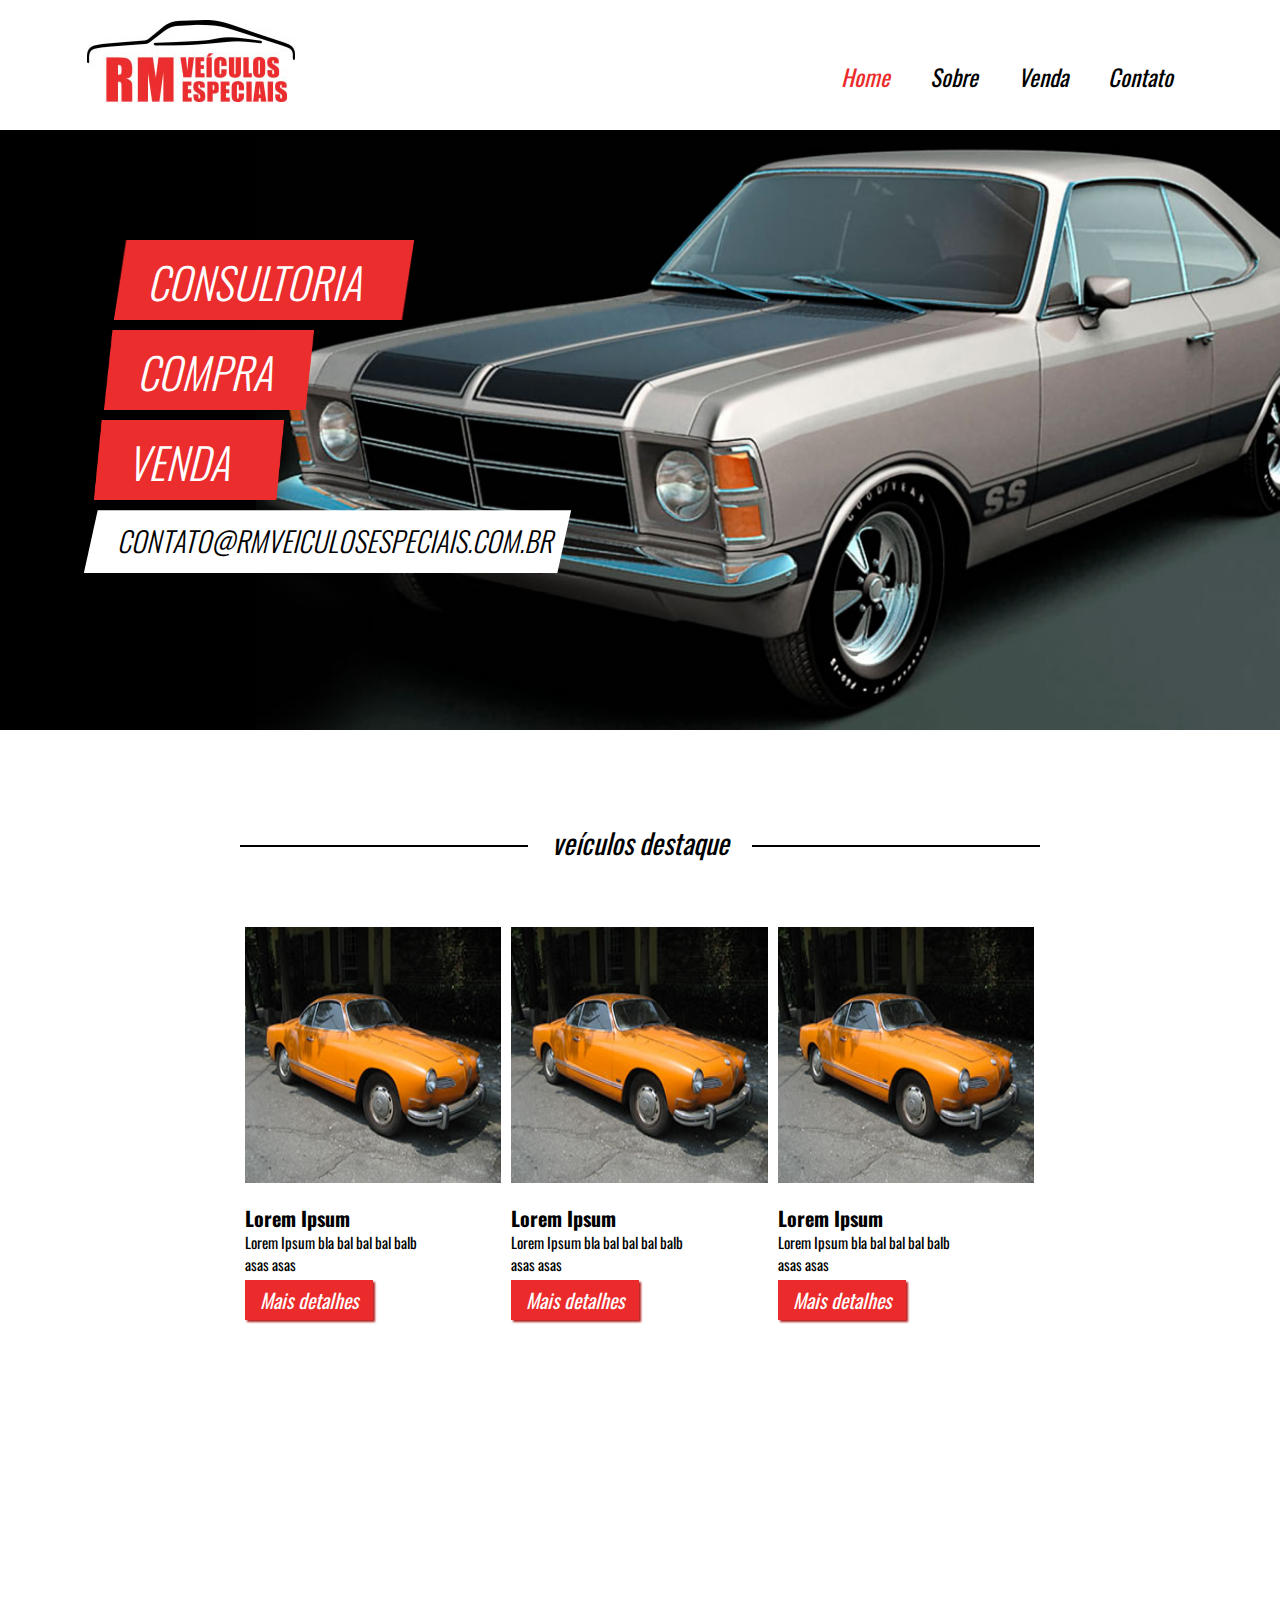
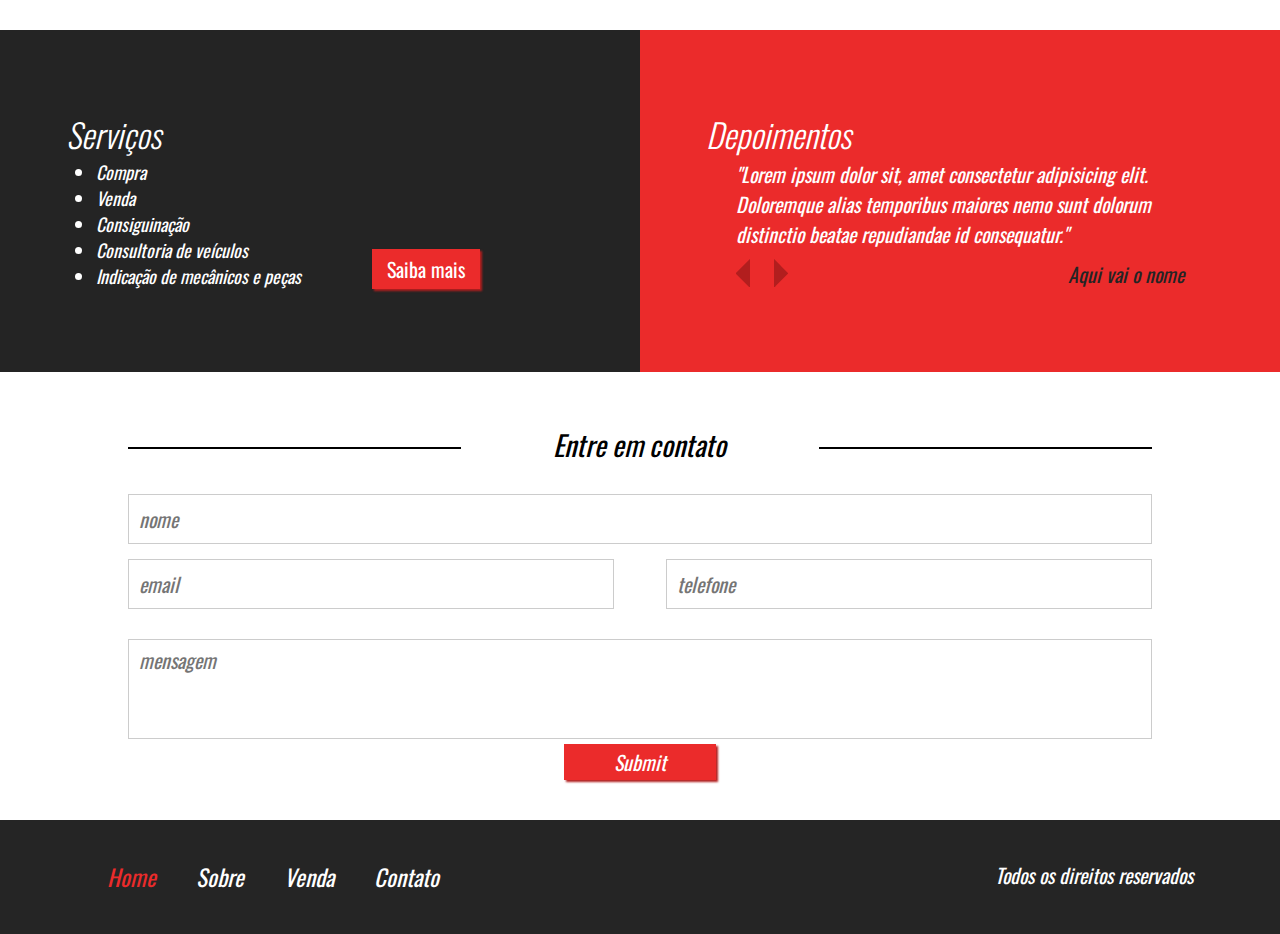
<file: index.html>
<!DOCTYPE html>
<html lang="en">
<head>
    <meta charset="UTF-8">
    <meta http-equiv="X-UA-Compatible" content="IE=edge">
    <meta name="viewport" content="width=device-width, initial-scale=1.0, maximum-scale=1.0">
    <link rel="stylesheet" type="text/css" href="style/style.css">
    <title>RM veículos especiais</title>
</head>
<body>
    <header>
        <div class="container">
            <picture id="logo">
                <img src="images/logo.jpg">
            </picture>
            <nav id="menu_desktop">
                <ul>
                    <li><a style="color: #EB2B2B;" href="index.html">Home</a></li>
                    <li><a href="sobre.html">Sobre</a></li>
                    <li><a href="venda.html">Venda</a></li>
                    <li><a href="#">Contato</a></li>
                </ul>
            </nav>
            <nav id="menu_mobile">
                <ul>
                    <li><a href="index.html">Home</a></li>
                    <li><a href="sobre.html">Sobre</a></li>
                    <li><a href="venda.html">Venda</a></li>
                    <li><a href="#">Contato</a></li>
                </ul>
            </nav>
            <div class="clear"></div>
        </div>
    </header>
    <section id="banner">
        <div class="container">
            <div id="text_banner">
                <div class="text_banner_single">Consultoria</div>
                <div class="text_banner_single">Compra</div>
                <div class="text_banner_single">Venda</div>
                <div class="text_banner_single">Contato@rmveiculosespeciais.com.br</div>
            </div>
        </div>
        <div class="clear"></div>
    </section>
    <section id="veiculos_destaque">
        <div class="container">
            <div class="line"></div>
            <h2 class="titulo">veículos destaque</h2>
            <div class="carros_vitrine">
                <div class="img_carro"></div>
                <div class="info_carro">
                    <h2>Lorem Ipsum</h2>
                    <p>Lorem Ipsum bla bal bal bal balb<br> asas asas </p>
                    <a class="red_button" href="veiculo.html">Mais detalhes</a>
                </div>
            </div>
            <div class="carros_vitrine">
                <div class="img_carro"></div>
                <div class="info_carro">
                    <h2>Lorem Ipsum</h2>
                    <p>Lorem Ipsum bla bal bal bal balb<br> asas asas </p>
                    <a class="red_button" href="veiculo.html">Mais detalhes</a>
                </div>
            </div>
            <div class="carros_vitrine">
                <div class="img_carro"></div>
                <div class="info_carro">
                    <h2>Lorem Ipsum</h2>
                    <p>Lorem Ipsum bla bal bal bal balb<br> asas asas </p>
                    <a class="red_button" href="veiculo.html">Mais detalhes</a>
                </div>
            </div>
        </div>
    </section>
    <div class="clear"></div>
    <section id="servicos_descricao">
        <article class="infos dark">
            <div class="container">
                <h2>Serviços</h2>
                <ul>
                    <li>Compra</li>
                    <li>Venda</li>
                    <li>Consiguinação</li>
                    <li>Consultoria de veículos</li>
                    <li>Indicação de mecânicos e peças</li>
                </ul>
                <a class="red_button" href="#">Saiba mais</a>
            </div>
        </article>
        <article class="infos red">
            <div class="container">
                <h2>Depoimentos</h2>
                <quote>"Lorem ipsum dolor sit, amet consectetur adipisicing elit.
                    Doloremque alias temporibus maiores nemo sunt dolorum 
                    distinctio beatae repudiandae id consequatur."
                </quote>
                <div id="dep">
                    <img src="images/arrow-left.png">
                    <img src="images/arrow-right.png">
                    <p>Aqui vai o nome</p>
                </div>
            </div>
        </article>
        <div class="clear"></div>
    </section>
    <section id="formulario">
        <div class="container">
            <div class="line"></div>
            <h2 class="titulo">Entre em contato</h2>
            <form>
                <input type="text" placeholder="nome" required>
                <div id="infos_pessoais">
                    <input class="infos_dados" type="email" placeholder="email" required>
                    <input class="infos_dados" type="tel" placeholder="telefone" required>
                </div>
                <textarea placeholder="mensagem" required></textarea>
                <div id="form_button">
                    <input class="red_button" type="submit">
                </div>
            </form>
        </div>
    </section>
    <div class="clear"></div>
    <footer>
        <div class="container">
            <nav>
                <ul>
                    <li><a style="color: #EB2B2B;" href="#">Home</a></li>
                    <li><a href="#">Sobre</a></li>
                    <li><a href="venda.html">Venda</a></li>
                    <li><a href="#">Contato</a></li>
                </ul>
            </nav>
            <p>Todos os direitos reservados</p>
            <div class="clear"></div>
        </div>
    </footer>
</body>
<script type="text/javascript" src="https://code.jquery.com/jquery-3.6.1.min.js"></script>
<script type="text/javascript" src="js/menu_mobile.js"></script>
</html>
</file>
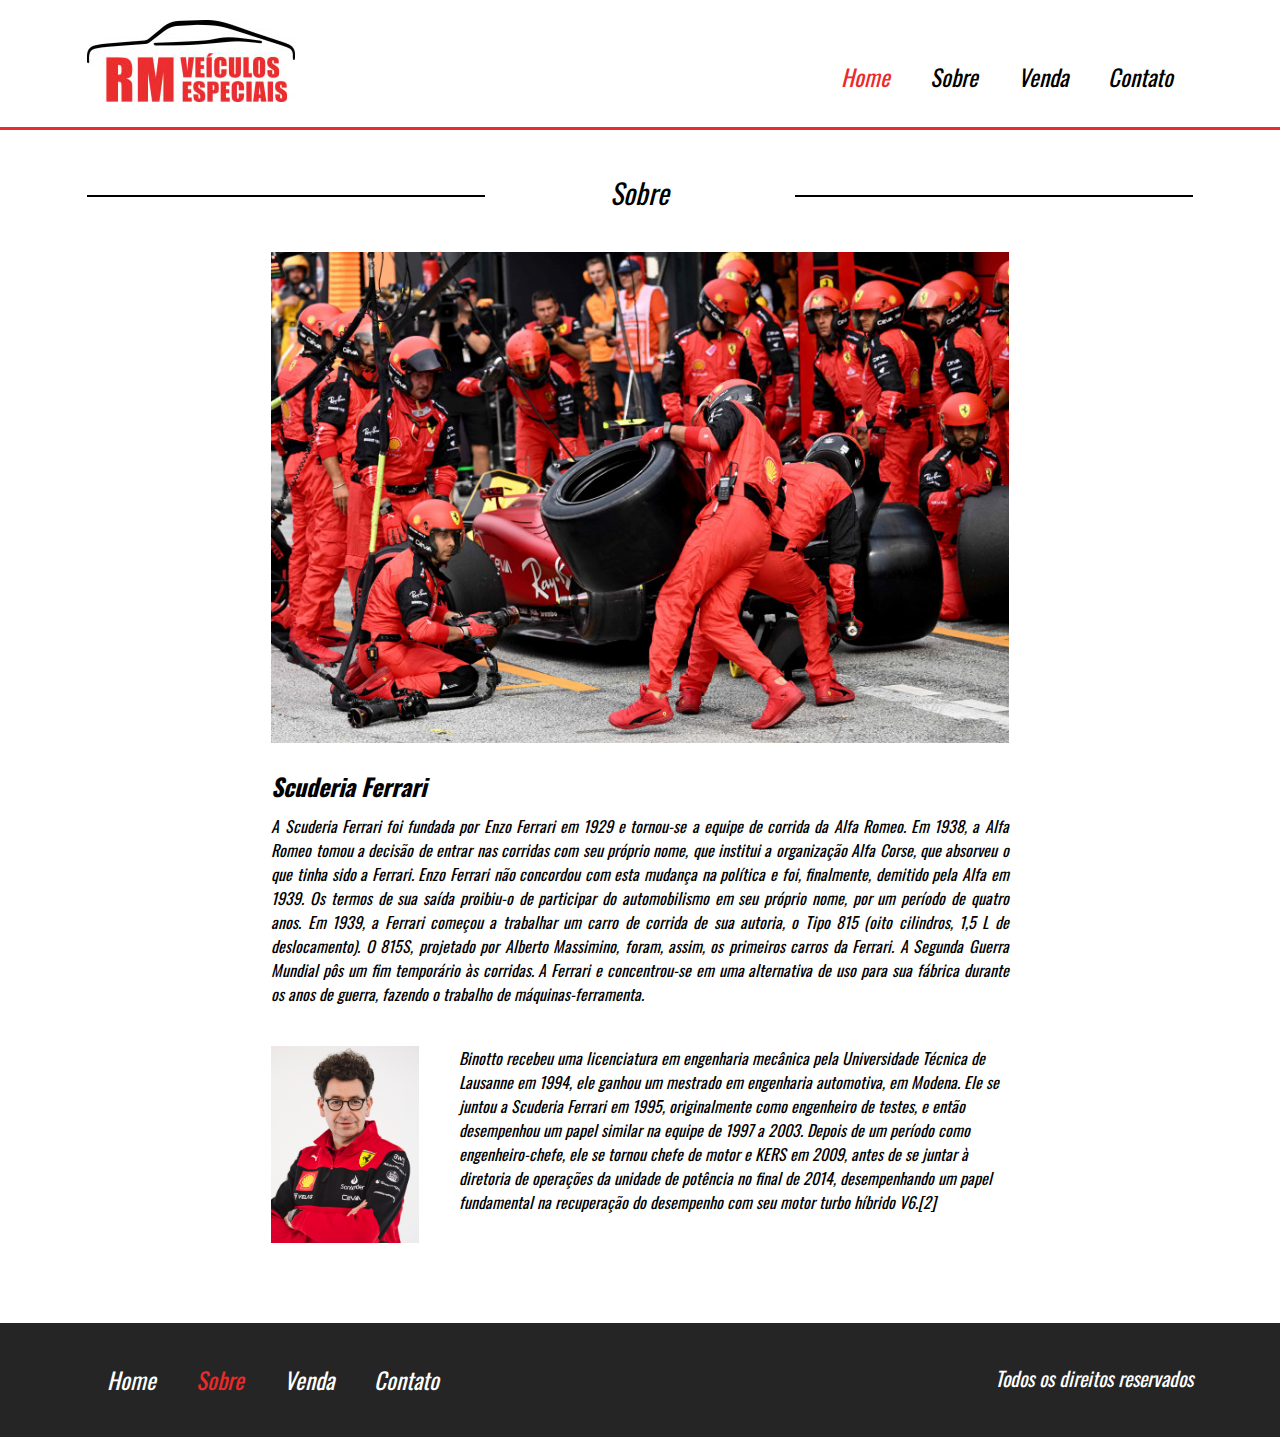
<file: sobre.html>
<!DOCTYPE html>
<html lang="en">
<head>
    <meta charset="UTF-8">
    <meta http-equiv="X-UA-Compatible" content="IE=edge">
    <meta name="viewport" content="width=device-width, initial-scale=1.0, maximum-scale=1.0">
    <link rel="stylesheet" type="text/css" href="style/style_sobre.css">
    <link rel="shortcut icon" type="image/x-icon" href="images/favicon.png"> 
    <title>RM veículos especiais</title>
</head>
<body>
    <header style="border-bottom: 3px solid #EB2D2D;">
        <div class="container">
            <picture id="logo">
                <img src="images/logo.jpg">
            </picture>
            <nav id="menu_desktop">
                <ul>
                    <li><a style="color: #EB2B2B;" href="index.html">Home</a></li>
                    <li><a href="sobre.html">Sobre</a></li>
                    <li><a href="venda.html">Venda</a></li>
                    <li><a href="#">Contato</a></li>
                </ul>
            </nav>
            <nav id="menu_mobile">
                <ul>
                    <li><a href="index.html">Home</a></li>
                    <li><a href="sobre.html">Sobre</a></li>
                    <li><a href="venda.html">Venda</a></li>
                    <li><a href="#">Contato</a></li>
                </ul>
            </nav>
            <div class="clear"></div>
        </div>
    </header>
    <section id="sobre">
        <div class="container">
            <div class="line"></div>
            <h2 class="titulo">Sobre</h2>
        </div>
        <div id="container_main">
            <div id="ft_principal">
                <img src="images/mecanicos.png">
            </div>
            <div id="content">
                <h2>Scuderia Ferrari</h2>
                <p>A Scuderia Ferrari foi fundada por Enzo Ferrari 
                    em 1929 e tornou-se a equipe de corrida da Alfa
                    Romeo. Em 1938, a Alfa Romeo tomou a decisão de 
                    entrar nas corridas com seu próprio nome, que 
                    institui a organização Alfa Corse, que absorveu 
                    o que tinha sido a Ferrari. Enzo Ferrari não 
                    concordou com esta mudança na política e foi, 
                    finalmente, demitido pela Alfa em 1939. Os termos
                    de sua saída proibiu-o de participar do automobilismo
                    em seu próprio nome, por um período de quatro anos.
                    Em 1939, a Ferrari começou a trabalhar um carro de corrida
                    de sua autoria, o Tipo 815 (oito cilindros, 1,5 L de deslocamento).
                    O 815S, projetado por Alberto Massimino, foram, assim, os primeiros
                    carros da Ferrari. A Segunda Guerra Mundial pôs um fim
                    temporário às corridas. A Ferrari e concentrou-se em
                    uma alternativa de uso para sua fábrica durante os anos
                    de guerra, fazendo o trabalho de máquinas-ferramenta.</p>
            </div>
            <div id="person_content">
                <div id="ft_perfil">
                    <img src="images/bonito.png">
                </div>
                <p>Binotto recebeu uma licenciatura em engenharia
                    mecânica pela Universidade Técnica de Lausanne
                    em 1994, ele ganhou um mestrado em engenharia
                    automotiva, em Modena. Ele se juntou a Scuderia 
                    Ferrari em 1995, originalmente como engenheiro 
                    de testes, e então desempenhou um papel similar 
                    na equipe de 1997 a 2003. Depois de um período 
                    como engenheiro-chefe, ele se tornou chefe de 
                    motor e KERS em 2009, antes de se juntar à 
                    diretoria de operações da unidade de potência 
                    no final de 2014, desempenhando um papel fundamental 
                    na recuperação do desempenho com seu motor turbo híbrido V6.[2]</p>
            </div>
        </div>
        <div class="clear"></div>
    </section>
    <footer>
        <div class="container">
            <nav>
                <ul>
                    <li><a href="#">Home</a></li>
                    <li><a style="color: #EB2B2B;" href="sobre.html">Sobre</a></li>
                    <li><a href="venda.html">Venda</a></li>
                    <li><a href="#">Contato</a></li>
                </ul>
            </nav>
            <p>Todos os direitos reservados</p>
            <div class="clear"></div>
        </div>
    </footer>
</body>
<script type="text/javascript" src="https://code.jquery.com/jquery-3.6.1.min.js"></script>
<script type="text/javascript" src="js/menu_mobile.js"></script>
</html>
</file>
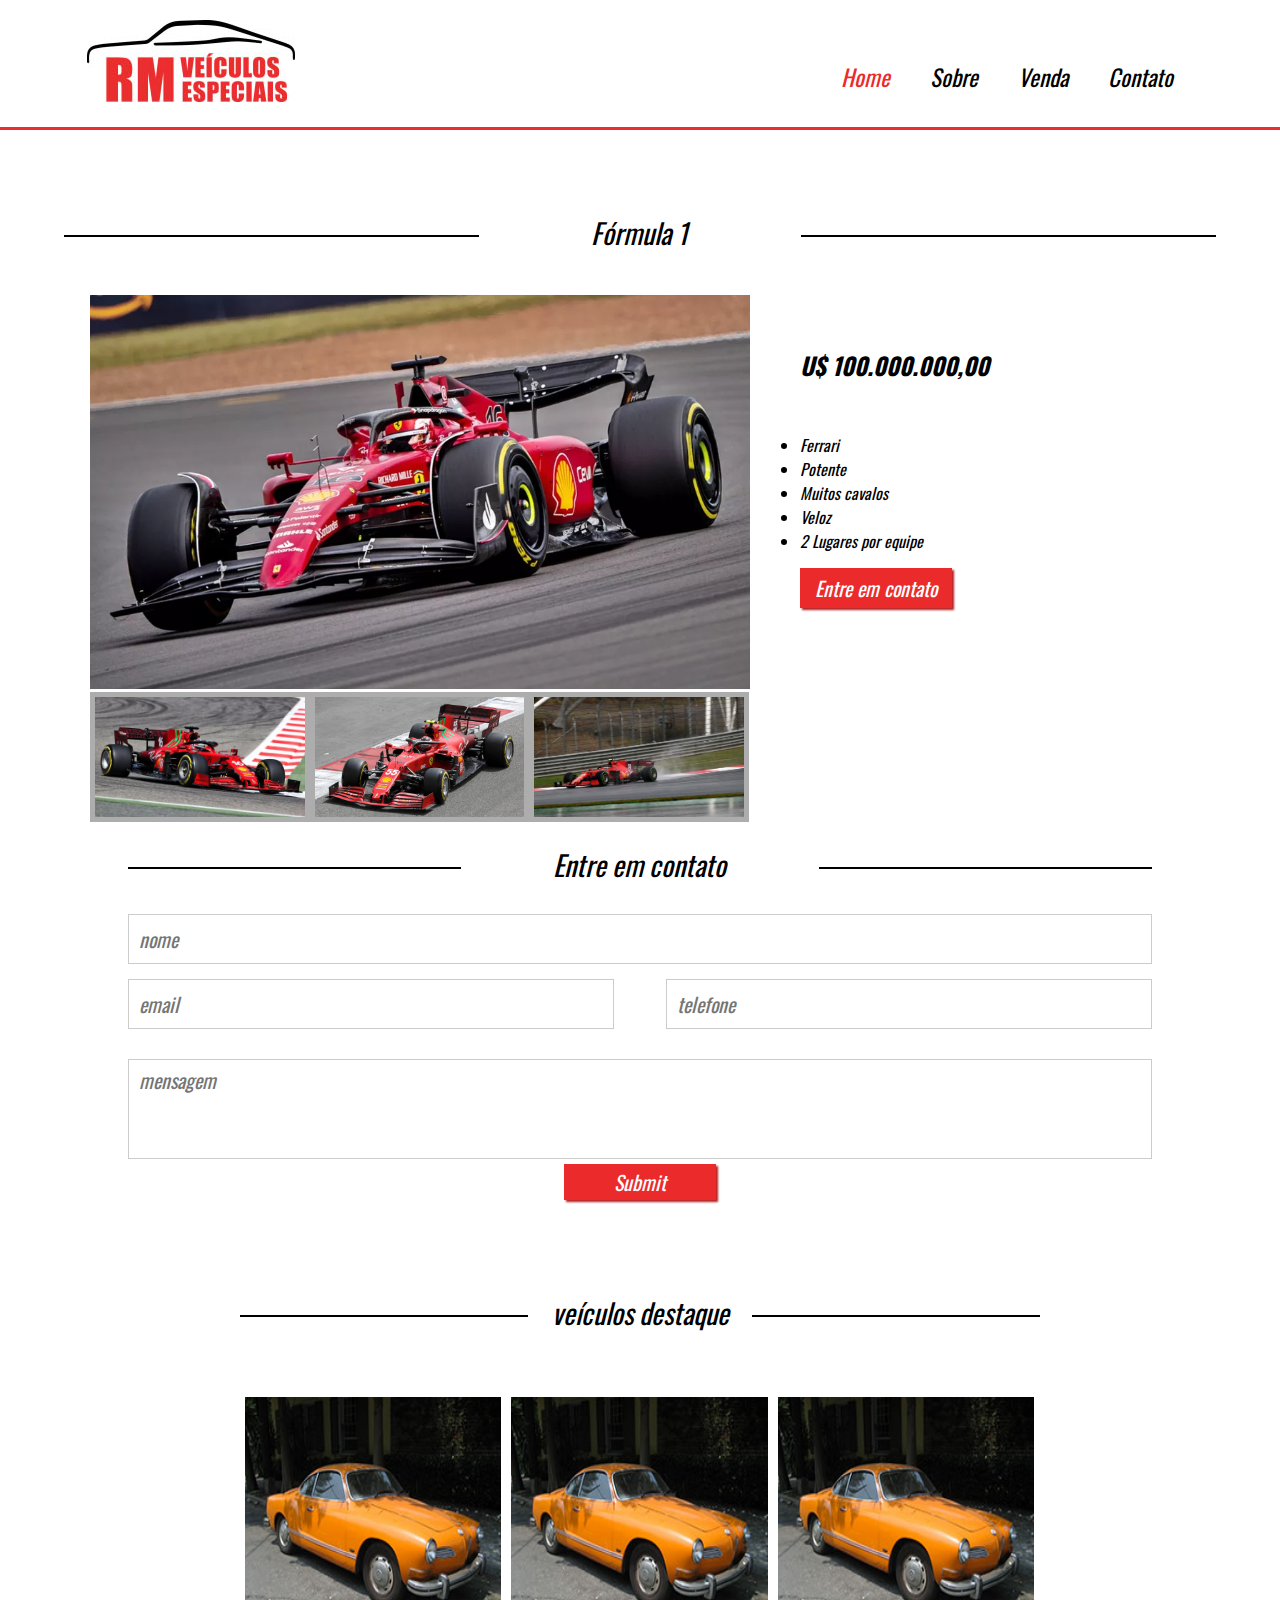
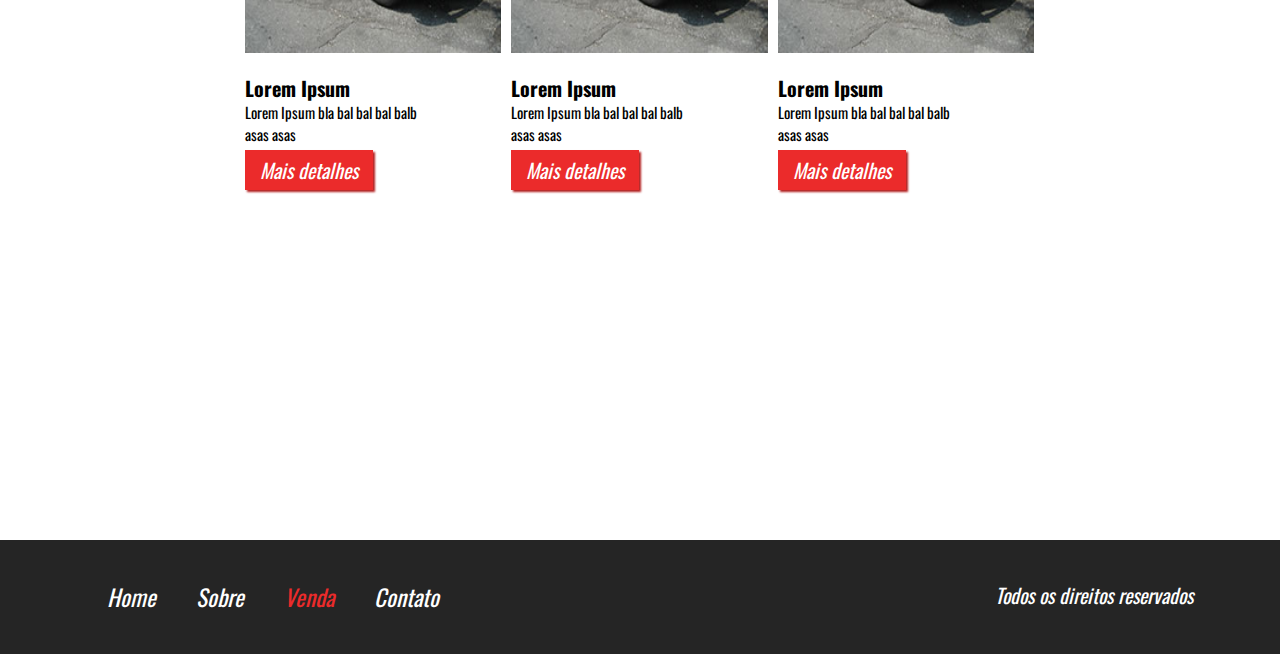
<file: veiculo.html>
<!DOCTYPE html>
<html lang="en">
<head>
    <meta charset="UTF-8">
    <meta http-equiv="X-UA-Compatible" content="IE=edge">
    <meta name="viewport" content="width=device-width, initial-scale=1.0, maximum-scale=1.0">
    <link rel="stylesheet" type="text/css" href="style/style_veiculo.css">
    <title>RM veículos especiais</title>
</head>
<body>
    <header style="border-bottom: 3px solid #EB2D2D;">
        <div class="container">
            <picture id="logo">
                <img src="images/logo.jpg">
            </picture>
            <nav id="menu_desktop">
                <ul>
                    <li><a style="color: #EB2B2B;" href="index.html">Home</a></li>
                    <li><a href="sobre.html">Sobre</a></li>
                    <li><a href="venda.html">Venda</a></li>
                    <li><a href="#">Contato</a></li>
                </ul>
            </nav>
            <nav id="menu_mobile">
                <ul>
                    <li><a href="index.html">Home</a></li>
                    <li><a href="sobre.html">Sobre</a></li>
                    <li><a href="venda.html">Venda</a></li>
                    <li><a href="#">Contato</a></li>
                </ul>
            </nav>
            <div class="clear"></div>
        </div>
    </header>

    <section id="venda">
        <div class="container">
            <div class="line"></div>
            <h2 class="titulo">Fórmula 1</h2>
        </div>
        <div class="container">
            <div id="fotos_veiculo">
                <div id="nav_galeria">
                    <div class="mosi">
                        <div class="img" id="img1"></div>
                    </div>
                    <div class="mosi">
                        <div class="img" id="img2"></div>
                    </div>
                    <div class="mosi">
                        <div class="img" id="img3"></div>
                    </div>
                    <div class="ft_destaque" id="foto_destaque"></div>                        
                </div> 
            </div>
            <div id="descricao_veiculo">
                <h2>U$ 100.000.000,00</h2>
                <ul>
                    <li>Ferrari</li>
                    <li>Potente</li>
                    <li>Muitos cavalos</li>
                    <li>Veloz</li>
                    <li>2 Lugares por equipe</li>
                </ul>
                <a class="red_button" href="#">Entre em contato</a>
            </div>
        </div>
    </section>
    <div class="clear"></div>

    <section id="formulario">
        <div class="container">
            <div class="line"></div>
            <h2 class="titulo">Entre em contato</h2>
            <form>
                <input type="text" placeholder="nome" required>
                <div id="infos_pessoais">
                    <input class="infos_dados" type="email" placeholder="email" required>
                    <input class="infos_dados" type="tel" placeholder="telefone" required>
                </div>
                <textarea placeholder="mensagem" required></textarea>
                <div id="form_button">
                    <input class="red_button" type="submit">
                </div>
            </form>
        </div>
    </section>
    <div class="clear"></div>
    <section id="veiculos_destaque">
        <div class="container">
            <div class="line"></div>
            <h2 class="titulo">veículos destaque</h2>
            <div class="carros_vitrine">
                <div class="img_carro"></div>
                <div class="info_carro">
                    <h2>Lorem Ipsum</h2>
                    <p>Lorem Ipsum bla bal bal bal balb<br> asas asas </p>
                    <a class="red_button" href="#">Mais detalhes</a>
                </div>
            </div>
            <div class="carros_vitrine">
                <div class="img_carro"></div>
                <div class="info_carro">
                    <h2>Lorem Ipsum</h2>
                    <p>Lorem Ipsum bla bal bal bal balb<br> asas asas </p>
                    <a class="red_button" href="#">Mais detalhes</a>
                </div>
            </div>
            <div class="carros_vitrine">
                <div class="img_carro"></div>
                <div class="info_carro">
                    <h2>Lorem Ipsum</h2>
                    <p>Lorem Ipsum bla bal bal bal balb<br> asas asas </p>
                    <a class="red_button" href="#">Mais detalhes</a>
                </div>
            </div>
        </div>
    </section>
    <div class="clear"></div>
    <footer>
        <div class="container">
            <nav>
                <ul>
                    <li><a href="index.html">Home</a></li>
                    <li><a href="sobre.html">Sobre</a></li>
                    <li><a style="color: #EB2B2B;" href="venda.html">Venda</a></li>
                    <li><a href="#">Contato</a></li>
                </ul>
            </nav>
            <p>Todos os direitos reservados</p>
            <div class="clear"></div>
        </div>
    </footer>
</body>
<script type="text/javascript" src="https://code.jquery.com/jquery-3.6.1.min.js"></script>
<script type="text/javascript" src="js/muda_foto.js"></script>
<script type="text/javascript" src="js/menu_mobile.js"></script>
</html>
</file>
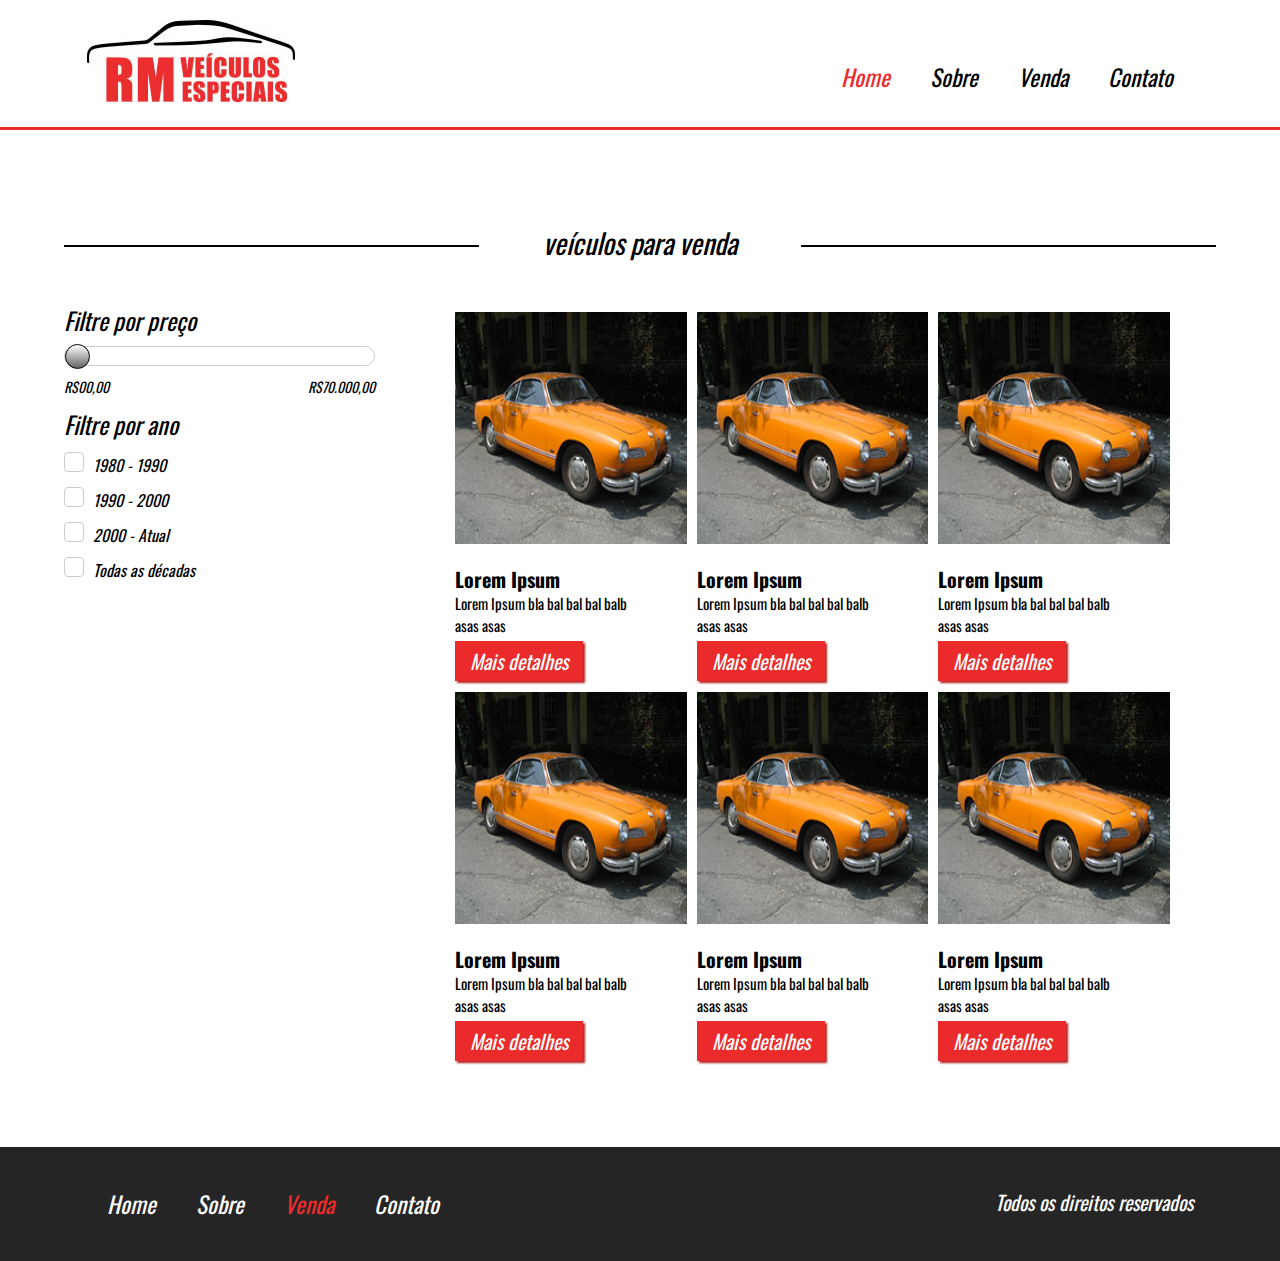
<file: venda.html>
<!DOCTYPE html>
<html lang="en">
<head>
    <meta charset="UTF-8">
    <meta http-equiv="X-UA-Compatible" content="IE=edge">
    <meta name="viewport" content="width=device-width, initial-scale=1.0, maximum-scale=1.0">
    <link rel="stylesheet" type="text/css" href="style/style_venda.css">
    <title>RM veículos especiais</title>
</head>
<body>
    <header style="border-bottom: 3px solid #EB2D2D;">
        <div class="container">
            <picture id="logo">
                <img src="images/logo.jpg">
            </picture>
            <nav id="menu_desktop">
                <ul>
                    <li><a style="color: #EB2B2B;" href="index.html">Home</a></li>
                    <li><a href="sobre.html">Sobre</a></li>
                    <li><a href="venda.html">Venda</a></li>
                    <li><a href="#">Contato</a></li>
                </ul>
            </nav>
            <nav id="menu_mobile">
                <ul>
                    <li><a href="index.html">Home</a></li>
                    <li><a href="sobre.html">Sobre</a></li>
                    <li><a href="venda.html">Venda</a></li>
                    <li><a href="#">Contato</a></li>
                </ul>
            </nav>
            <div class="clear"></div>
        </div>
    </header>
    <main id="venda">
        <div class="container">
            <div class="line"></div>
            <h2 class="titulo">veículos para venda</h2>
            <section id="content_venta">
                <div id="side_bar">
                    <div id="search1">
                        <h2>Filtre por preço</h2>
                        <div id="barra_preco">
                            <div id="barra_preco_fill"></div>
                            <div id="pointer_barra"></div>
                        </div>
                        <div id="valor_pesquisa">
                            <p id="preco_pesquisa">R$00,00</p>
                            <p>R$70.000,00</p>
                        </div>
                    </div>
                    <div id="search2">
                        <h2>Filtre por ano</h2>
                        <form>
                            <div class="form_wraper">
                                <label>
                                    <input type="checkbox">
                                    <div class="check">
                                        <div class="circle"></div>
                                    </div>
                                    <span>1980 - 1990</span>
                                </label>
                            </div>
                            <div class="form_wraper">
                                <label>
                                    <input type="checkbox">
                                    <div class="check">
                                        <div class="circle"></div>
                                    </div>
                                    <span>1990 - 2000</span>
                                </label>
                            </div>
                            <div class="form_wraper">
                                <label>
                                    <input type="checkbox">
                                    <div class="check">
                                        <div class="circle"></div>
                                    </div>
                                    <span>2000 - Atual</span>
                                </label>
                            </div>
                            <div class="form_wraper">
                                <label>
                                    <input type="checkbox">
                                    <div class="check">
                                        <div class="circle"></div>
                                    </div>
                                    <span>Todas as décadas</span>
                                </label>
                            </div>
                        </form>
                    </div>
                </div>
            </section>
            <section id="vitrine_venda">
                <div class="container">
                    <div class="carros_vitrine">
                        <div class="img_carro"></div>
                        <div class="info_carro">
                            <h2>Lorem Ipsum</h2>
                            <p>Lorem Ipsum bla bal bal bal balb<br> asas asas </p>
                            <a class="red_button" href="veiculo.html">Mais detalhes</a>
                        </div>
                    </div>
                    <div class="carros_vitrine">
                        <div class="img_carro"></div>
                        <div class="info_carro">
                            <h2>Lorem Ipsum</h2>
                            <p>Lorem Ipsum bla bal bal bal balb<br> asas asas </p>
                            <a class="red_button" href="veiculo.html">Mais detalhes</a>
                        </div>
                    </div>
                    <div class="carros_vitrine">
                        <div class="img_carro"></div>
                        <div class="info_carro">
                            <h2>Lorem Ipsum</h2>
                            <p>Lorem Ipsum bla bal bal bal balb<br> asas asas </p>
                            <a class="red_button" href="veiculo.html">Mais detalhes</a>
                        </div>
                    </div>
                    <div class="carros_vitrine">
                        <div class="img_carro"></div>
                        <div class="info_carro">
                            <h2>Lorem Ipsum</h2>
                            <p>Lorem Ipsum bla bal bal bal balb<br> asas asas </p>
                            <a class="red_button" href="veiculo.html">Mais detalhes</a>
                        </div>
                    </div>
                    <div class="carros_vitrine">
                        <div class="img_carro"></div>
                        <div class="info_carro">
                            <h2>Lorem Ipsum</h2>
                            <p>Lorem Ipsum bla bal bal bal balb<br> asas asas </p>
                            <a class="red_button" href="veiculo.html">Mais detalhes</a>
                        </div>
                    </div>
                    <div class="carros_vitrine">
                        <div class="img_carro"></div>
                        <div class="info_carro">
                            <h2>Lorem Ipsum</h2>
                            <p>Lorem Ipsum bla bal bal bal balb<br> asas asas </p>
                            <a class="red_button" href="veiculo.html">Mais detalhes</a>
                        </div>
                    </div>
                </div>
            </section>
        </div>
       <div class="clear"></div>
    </main>
    <footer>
        <div class="container">
            <nav>
                <ul>
                    <li><a href="index.html">Home</a></li>
                    <li><a href="sobre.html">Sobre</a></li>
                    <li><a style="color: #EB2B2B;" href="#">Venda</a></li>
                    <li><a href="#">Contato</a></li>
                </ul>
            </nav>
            <p>Todos os direitos reservados</p>
            <div class="clear"></div>
        </div>
    </footer>
</body>
<script type="text/javascript" src="https://code.jquery.com/jquery-3.6.1.min.js"></script>
<script type="text/javascript" src="js/functions.js"></script>
<script type="text/javascript" src="js/menu_mobile.js"></script>
</html>
</file>
<file: style/style.css>
@charset "UTF-8";
@import url('https://fonts.googleapis.com/css2?family=Oswald:wght@200;300;400;500;600;700&display=swap');

*{
    margin: 0;
    padding: 0;
    box-sizing: border-box;
    font-family: 'Oswald', sans-serif;
    font-style: italic;
}
html, body{
    height: 100%;
}

/* Uteis */
div.container{
    width: 90%;
    max-width: 1250px;
    margin: 0 auto;
}

div.clear{
    clear: both;
}
.red_button{
    padding: 5px 15px;
    font-size: 20px;
    text-decoration: none;
    color: white;
    background-color: #EB2B2B;
    box-shadow: 2px 2px 2px #B21E1E;
}
h2.titulo{
    width: 28%;
    height: 40px;
    font-size: 28px;
    font-weight: 400;
    text-align: center;
    margin: auto;
    position: relative;
    background-color: rgb(255, 255, 255);
}
div.line{
    height: 2px;
    background-color: black;
    width: 100%;
    position: relative;
    top: 25px;
}

/* Header */
header{
    padding: 20px 2% 35px 2%;
    height: 130px;
}
/* Header Logo */
header picture#logo{
    float: left;
}
/* Header Menu */
header nav#menu_desktop{
    float: right;
    position: relative;
    top: 40px;
}
/* Header Menu desktop */
header nav#menu_desktop ul{
    list-style-type: none;
}
header nav#menu_desktop ul li{
    float: left;
    padding: 0 20px;
}
/* Header Menu desktop Texto */
header nav#menu_desktop ul li a{
    font-size: 23px;
    color: black;
    text-decoration: none;
}

/* Header Menu mobile */
header nav#menu_mobile{
    display: none;
    float: right;
    width: 32px;
    height: 32px;
    margin-top: 40px;
    cursor: pointer;
    background-image: url("../images/icon_menu.png");
    background-size: 100% 100%;
}
/* Header Menu mobile */
header nav#menu_mobile ul{
    display: none;
    width: 100%;
    position: absolute;
    left: 0;
    top: 130px;
    z-index: 1;
    text-align: center;
    background-color: rgb(189, 189, 189);
    list-style-type: none;
    border-bottom: 2px solid #EB2B2B;
}
header nav#menu_mobile ul li{
    padding: 20px 0;
    font-size: 23px;
    border-bottom: 1px solid #313131;
}
header nav#menu_mobile ul li:hover{
    background-color: rgb(110, 110, 110);
}
/* Header Menu mobile Texto */
header nav#menu_mobile ul li a{
    font-size: 23px;
    color: black;
    text-decoration: none;
}


/* Section Banner */
section#banner{
    width: 100%;
    height: 600px;
    background-color: black;
    background-image: url("../images/bg.jpg");
    background-repeat: no-repeat;
    background-size: contain;
    background-position: right; 
}
/* Section Banner Texto */
section#banner div#text_banner{
    padding: 100px 0px 0px 50px;
}
section#banner div.text_banner_single{
    width: 300px;
    height: 80px;
    position: relative;
    padding: 10px 3% 10px 3%;
    margin-top: 10px;
    color: white;
    font-size: 43px;
    font-weight: 300;
    text-transform: uppercase;
    background-image: url("../images/box-text.png");
    background-size: 100% 100%;
}
section#banner div.text_banner_single:nth-of-type(2){
    width: 210px;
    left: -10px;
}
section#banner div.text_banner_single:nth-of-type(3){
    width: 190px;
    left: -20px;
}
section#banner div.text_banner_single:nth-of-type(4){
    width: 487px;
    height: 63px;
    left: -30px;
    font-size: 28px;
    background-image: url("../images/box-white-text.png");
    color: black;
}

/* Section veiculo_destaque */
section#veiculos_destaque{
    padding: 90px 2%;
    height: 100%;
}
section#veiculos_destaque div.container{
    max-width: 800px;
}
/* section Veiculos_destaque carros_vitrine */
section#veiculos_destaque div.carros_vitrine{
    width: 33.3%;
    height: 200px;
    margin: 60px 0;
    float: left;
    border: 5px solid white;
}
section#veiculos_destaque div.img_carro{
    width: 100%;
    padding-top: 100%;
    background-image: url("../images/carro1.jpg");
    background-size: 100% 100%;
}
section#veiculos_destaque div.info_carro{
    padding: 20px 0;
}
section#veiculos_destaque div.info_carro h2{
    font-size: 20px;
    width: 100%;
    height: 28px;
    text-align: left;
    font-style: normal;
}
section#veiculos_destaque div.info_carro p{
    font-size: 15px;
    width: 100%;
    font-style: normal;
    margin-bottom: 10px;
}


/* Section servicos_descricao */
section#servicos_descricao{
    width: 100%;
    color: white;
    display: flex;
}
article.infos{
    width: 50%;
    padding: 80px 0;
    text-align: center;
}
/* Section servicos_descricao cores de fundo */
article.dark{
    background-color: #242424;
}
article.red{
    background-color: #EB2B2B;
}
section#servicos_descricao div.container{
    padding: 0 5%;
    width: 80%;
    text-align: left;
}
section#servicos_descricao div.container h2{
    font-weight: 300;
    font-size: 33px;
    margin-left: -30px;
}
section#servicos_descricao div.container ul{
    display: inline-block;
    font-size: 18px;
}
section#servicos_descricao div.container li{
    font-size: 18px;
}
section#servicos_descricao  a{
    display: inline-block;
    vertical-align: bottom;
    margin-left: 15%;
    font-style: normal;
}
section#servicos_descricao quote{
    font-size: 20px;
}
section#servicos_descricao div#dep{
    max-width: 700px;
    margin-top: 10px;
}
section#servicos_descricao div#dep img{
    padding-right: 20px;
}
section#servicos_descricao p{
    font-size: 20px;
    float: right;
    color:#242424
}

/* Section Formulario */
section#formulario{
    margin-top: 50px;
}
section#formulario div.container{
    width: 80%;
}
/* Section Formulario Título */
section#formulario h2{
    width: 35%;
    height: 40px;
    font-size: 28px;
    font-weight: 400;
    text-align: center;
    margin: auto;
    position: relative;
    background-color: rgb(255, 255, 255);
}
section#formulario div#line{
    height: 2px;
    background-color: black;
    width: 100%;
    position: relative;
    top: 25px;
}
/* Section Formulário inputs */
section#formulario input[type=text], section#formulario textarea{
    width: 100%;
    height: 50px;
    font-size: 20px;
    margin-top: 30px;
    padding: 5px 10px;
    border: 1px solid #CCC;
}
section#formulario div#infos_pessoais{
    font-size: 20px;
    display: flex;
}
section#formulario div#infos_pessoais input.infos_dados{
    width: 50%;
    height: 50px;
    font-size: 20px;
    margin-top: 15px;
    padding: 5px 10px;
    border: 1px solid #CCC;
}
section#formulario div#infos_pessoais input[type=tel]{
    margin-left: 5%;
}
section#formulario textarea{
    min-height: 100px;
    max-height: 100px;
    resize: none;
}
section#formulario div#form_button{
    text-align: center;
}
section#formulario input[type=submit]{
    border: none;
    margin: auto;
    display: inline-block;
    padding: 3px 50px;
}

/* Footer */
footer{
    margin-top: 40px;
    padding: 40px 2%;
    background-color: #252525;
}
footer nav{
    float: left;
}
/* footer Menu desktop */
footer nav ul{
    list-style-type: none;
}
footer nav ul li{
    float: left;
    padding: 0 20px;
}
/* footer Menu desktop Texto */
footer nav ul li a{
    font-size: 23px;
    color: rgb(255, 255, 255);
    text-decoration: none;
}
footer p{
    float: right;
    color: white;
    font-size: 20px;
}


@media screen and (max-width: 1400px){
    /* Section Banner */
    section#banner{
        background-size: 90% auto;
        background-position: 200% 100%;
    }
}

@media screen and (max-width: 1024px){
    /* Section Banner */
    section#banner{
        background-size: cover;
        background-position: center;
        height: 70vw;
        min-height: 500px;
    }
}

@media screen and (max-width: 1200px){
    section#servicos_descricao  a{
        margin-top: 15px;
        margin-left: 0;
        display: block;
        max-width: 110px;

    }
}

@media screen and (max-width: 720px){
    /* Header Menu desktop */
    header nav#menu_desktop{
        display: none;
    }
    /* Header Menu mobile */
    header nav#menu_mobile{
        display: block;
    }

    section#veiculos_destaque div.carros_vitrine{
        width: 80%;
        margin: 40px auto 500px auto;
    }
    section#veiculos_destaque div.img_carro{
        width: 100%;
    }

    section#servicos_descricao{
        flex-direction: column;
    }
    section#servicos_descricao article.infos{
        width: 100%;
    }

    section#formulario form{
        margin-top: 50px;
    }
    section#formulario div#infos_pessoais{
        display: block;
    }
    section#formulario div#infos_pessoais input.infos_dados{
        width: 100%;
    }
    section#formulario div#infos_pessoais input[type=tel]{
        margin-left: 0;
    }

    footer{
        text-align: center;
    }
    footer nav{
        display: none;
    }
    footer p{
        float: none;
    }

}


@media screen and (max-width: 580px){
    /* Section Banner Texto */
    section#banner div#text_banner{
        padding: 30px;
    }
    section#banner div.text_banner_single{
        font-size: 18px;
        width: 140px;
        height: 50px;
    }
    section#banner div.text_banner_single:nth-of-type(2){
        width: 120px;
        left: -5px;
    }
    section#banner div.text_banner_single:nth-of-type(3){
        width: 110px;
        left: -10px;
    }
    section#banner div.text_banner_single:nth-of-type(4){
        width: 228px;
        height: 40px;
        left: -15px;
        font-size: 13px;
    }

    /* Section veiculo_destaque Texto e linhas*/
    section#veiculos_destaque div#line{
        top:50px;
    }
    section#veiculos_destaque h2{
        height: 80px; 
    }
    section#veiculos_destaque div.carros_vitrine{
        margin: 40px auto 400px auto;
    }
}
</file>
<file: style/style_sobre.css>
@charset "UTF-8";
@import url('https://fonts.googleapis.com/css2?family=Oswald:wght@200;300;400;500;600;700&display=swap');

*{
    margin: 0;
    padding: 0;
    box-sizing: border-box;
    font-family: 'Oswald', sans-serif;
    font-style: italic;
}
html, body{
    height: 100%;
}

/* Uteis */
div.container{
    width: 90%;
    max-width: 1250px;
    margin: 0 auto;
}

div.clear{
    clear: both;
}
.red_button{
    padding: 5px 15px;
    font-size: 20px;
    text-decoration: none;
    color: white;
    background-color: #EB2B2B;
    box-shadow: 2px 2px 2px #B21E1E;
}
h2.titulo{
    width: 28%;
    height: 40px;
    font-size: 28px;
    font-weight: 400;
    text-align: center;
    margin: auto;
    position: relative;
    background-color: rgb(255, 255, 255);
}
div.line{
    height: 2px;
    background-color: black;
    width: 100%;
    position: relative;
    top: 25px;
}

/* Header */
header{
    padding: 20px 2% 35px 2%;
    height: 130px;
}
/* Header Logo */
header picture#logo{
    float: left;
}
/* Header Menu */
header nav#menu_desktop{
    float: right;
    position: relative;
    top: 40px;
}
/* Header Menu desktop */
header nav#menu_desktop ul{
    list-style-type: none;
}
header nav#menu_desktop ul li{
    float: left;
    padding: 0 20px;
}
/* Header Menu desktop Texto */
header nav#menu_desktop ul li a{
    font-size: 23px;
    color: black;
    text-decoration: none;
}

/* Header Menu mobile */
header nav#menu_mobile{
    display: none;
    float: right;
    width: 32px;
    height: 32px;
    margin-top: 40px;
    cursor: pointer;
    background-image: url("../images/icon_menu.png");
    background-size: 100% 100%;
}
/* Header Menu mobile */
header nav#menu_mobile ul{
    display: none;
    width: 100%;
    position: absolute;
    left: 0;
    top: 130px;
    z-index: 1;
    text-align: center;
    background-color: rgb(189, 189, 189);
    list-style-type: none;
    border-bottom: 2px solid #EB2B2B;
}
header nav#menu_mobile ul li{
    padding: 20px 0;
    font-size: 23px;
    border-bottom: 1px solid #313131;
}
header nav#menu_mobile ul li:hover{
    background-color: rgb(110, 110, 110);
}
/* Header Menu mobile Texto */
header nav#menu_mobile ul li a{
    font-size: 23px;
    color: black;
    text-decoration: none;
}

/* Section Sobre */
section#sobre{
    min-height: 90%;
    padding: 40px 2%;
}
section#sobre div#container_main{
    width: 60%;
    height: 100%;
    max-width: 800px;
    margin: 40px auto;
    text-align: center;
}
section#sobre div#container_main div#ft_principal img{
    width: 100%;
    height: 100%;
    max-width: 1000px; 
}
section#sobre div#container_main div#content{
    text-align: left;
}
section#sobre div#container_main div#content h2{
    padding-top: 20px;
}
section#sobre div#container_main div#content p{
    text-align: justify;
    width: 100%;
    padding-top: 10px;
}
section#sobre div#container_main div#person_content{
    max-height: 1000px;
    text-align: left;
    margin-top: 40px; 
}
section#sobre div#container_main div#person_content img{
    max-width: 20%; 
    float: left;
    min-width: 100px;
}
section#sobre div#container_main div#person_content p{
    width: 80%;
    float: left;
    padding-left: 40px; 
}


/* Footer */
footer{
    margin-top: 40px;
    padding: 40px 2%;
    background-color: #252525;
}
footer nav{
    float: left;
}
/* footer Menu desktop */
footer nav ul{
    list-style-type: none;
}
footer nav ul li{
    float: left;
    padding: 0 20px;
}
/* footer Menu desktop Texto */
footer nav ul li a{
    font-size: 23px;
    color: rgb(255, 255, 255);
    text-decoration: none;
}
footer p{
    float: right;
    color: white;
    font-size: 20px;
}


@media screen and (max-width: 720px){
    /* Header Menu desktop */
    header nav#menu_desktop{
        display: none;
    }
    /* Header Menu mobile */
    header nav#menu_mobile{
        display: block;
    }

    footer{
        text-align: center;
    }
    footer nav{
        display: none;
    }
    footer p{
        float: none;
    }

}


@media screen and (max-width: 900px){
    section#sobre div#container_main div#person_content img{
        max-width: 100%; 
        float: none;
    }
    section#sobre div#container_main div#person_content p{
        width: 100%;
        padding: 20px 0;
        float: none;
    }
}
</file>
<file: style/style_veiculo.css>
@charset "UTF-8";
@import url('https://fonts.googleapis.com/css2?family=Oswald:wght@200;300;400;500;600;700&display=swap');
:root{
    --imagem1: url("../images/ferrari2.png");
    --imagem2: url("../images/ferrari3.png");
    --imagem3: url("../images/ferrari4.png"); 
}

*{
    margin: 0;
    padding: 0;
    box-sizing: border-box;
    font-family: 'Oswald', sans-serif;
    font-style: italic;
}
html, body{
    height: 100%;
}

/* Uteis */
div.container{
    width: 90%;
    max-width: 1250px;
    margin: 0 auto;
}

div.clear{
    clear: both;
}
.red_button{
    padding: 5px 15px;
    font-size: 20px;
    text-decoration: none;
    color: white;
    background-color: #EB2B2B;
    box-shadow: 2px 2px 2px #B21E1E;
}
h2.titulo{
    width: 28%;
    height: 40px;
    font-size: 28px;
    font-weight: 400;
    text-align: center;
    margin: auto;
    position: relative;
    background-color: rgb(255, 255, 255);
}
div.line{
    height: 2px;
    background-color: black;
    width: 100%;
    position: relative;
    top: 25px;
}

/* Header */
header{
    padding: 20px 2% 35px 2%;
    height: 130px;
}
/* Header Logo */
header picture#logo{
    float: left;
}
/* Header Menu */
header nav#menu_desktop{
    float: right;
    position: relative;
    top: 40px;
}
/* Header Menu desktop */
header nav#menu_desktop ul{
    list-style-type: none;
}
header nav#menu_desktop ul li{
    float: left;
    padding: 0 20px;
}
/* Header Menu desktop Texto */
header nav#menu_desktop ul li a{
    font-size: 23px;
    color: black;
    text-decoration: none;
}
/* Header Menu mobile */
header nav#menu_mobile{
    display: none;
    float: right;
    width: 32px;
    height: 32px;
    margin-top: 40px;
    cursor: pointer;
    background-image: url("../images/icon_menu.png");
    background-size: 100% 100%;
}
/* Header Menu mobile */
header nav#menu_mobile ul{
    display: none;
    width: 100%;
    position: absolute;
    left: 0;
    top: 130px;
    z-index: 1;
    text-align: center;
    background-color: rgb(189, 189, 189);
    list-style-type: none;
    border-bottom: 2px solid #EB2B2B;
}
header nav#menu_mobile ul li{
    padding: 20px 0;
    font-size: 23px;
    border-bottom: 1px solid #313131;
}
header nav#menu_mobile ul li:hover{
    background-color: rgb(110, 110, 110);
}
/* Header Menu mobile Texto */
header nav#menu_mobile ul li a{
    font-size: 23px;
    color: black;
    text-decoration: none;
}

/* Section venda */
section#venda{
    width: 100%;
}
section#venda div.container + div.container{
    padding: 40px 2% 350px 2%;
}
section#venda div.container  div.line{
    margin-top: 80px;
}
section#venda div#fotos_veiculo{
    float: left;
    width: 60%;
    height: 500px;
}
section#venda div#fotos_veiculo div#nav_galeria{
    width: 100%;
    height: 100%;
}
section#venda div#fotos_veiculo div#nav_galeria div.mosi{
    width: 33.3%;
    margin-top: 400px;
    height: 130px;
    float: left;
    border: 5px solid rgb(173, 173, 173);
    
}
#img1{
    background-image: var(--imagem1);
}
#img2{
    background-image: var(--imagem2);
}
#img3{
    background-image: var(--imagem3);
}
#foto_destaque{
    background-image: url("../images/ferrari.png");
}
section#venda div#fotos_veiculo div#nav_galeria div.img{
    width: 100%;
    height: 100%;
    background-size: cover;
    background-position: center;
    background-repeat: no-repeat;
    cursor: pointer;
}

section#venda div#fotos_veiculo div#nav_galeria div.ft_destaque{
    background-size: contain;
    background-position: center;
    background-repeat: no-repeat;
    max-width: 671px;
    min-height: 400px;
}

section#venda div#descricao_veiculo{
    float: right;
    padding: 5% 50px;
    width: 40%;
    height: 100%;
}
section#venda div#descricao_veiculo ul{
    padding: 50px 0 20px 0;
}

/* Section veiculo_destaque */
section#veiculos_destaque{
    padding: 90px 2%;
    height: 100%;
}
section#veiculos_destaque div.container{
    max-width: 800px;
}
/* section Veiculos_destaque carros_vitrine */
section#veiculos_destaque div.carros_vitrine{
    width: 33.3%;
    height: 200px;
    margin: 60px 0;
    float: left;
    border: 5px solid white;
}
section#veiculos_destaque div.img_carro{
    width: 100%;
    padding-top: 100%;
    background-image: url("../images/carro1.jpg");
    background-size: 100% 100%;
}
section#veiculos_destaque div.info_carro{
    padding: 20px 0;
}
section#veiculos_destaque div.info_carro h2{
    font-size: 20px;
    width: 100%;
    height: 28px;
    text-align: left;
    font-style: normal;
}
section#veiculos_destaque div.info_carro p{
    font-size: 15px;
    width: 100%;
    font-style: normal;
    margin-bottom: 10px;
}

/* Section Formulario */
section#formulario{
    margin-top: 50px;
}
section#formulario div.container{
    width: 80%;
}
/* Section Formulario Título */
section#formulario h2{
    width: 35%;
    height: 40px;
    font-size: 28px;
    font-weight: 400;
    text-align: center;
    margin: auto;
    position: relative;
    background-color: rgb(255, 255, 255);
}
section#formulario div#line{
    height: 2px;
    background-color: black;
    width: 100%;
    position: relative;
    top: 25px;
}
/* Section Formulário inputs */
section#formulario input[type=text], section#formulario textarea{
    width: 100%;
    height: 50px;
    font-size: 20px;
    margin-top: 30px;
    padding: 5px 10px;
    border: 1px solid #CCC;
}
section#formulario div#infos_pessoais{
    font-size: 20px;
    display: flex;
}
section#formulario div#infos_pessoais input.infos_dados{
    width: 50%;
    height: 50px;
    font-size: 20px;
    margin-top: 15px;
    padding: 5px 10px;
    border: 1px solid #CCC;
}
section#formulario div#infos_pessoais input[type=tel]{
    margin-left: 5%;
}
section#formulario textarea{
    min-height: 100px;
    max-height: 100px;
    resize: none;
}
section#formulario div#form_button{
    text-align: center;
}
section#formulario input[type=submit]{
    border: none;
    margin: auto;
    display: inline-block;
    padding: 3px 50px;
}

/* Footer */
footer{
    margin-top: 40px;
    padding: 40px 2%;
    background-color: #252525;
}
footer nav{
    float: left;
}
/* footer Menu desktop */
footer nav ul{
    list-style-type: none;
}
footer nav ul li{
    float: left;
    padding: 0 20px;
}
/* footer Menu desktop Texto */
footer nav ul li a{
    font-size: 23px;
    color: rgb(255, 255, 255);
    text-decoration: none;
}
footer p{
    float: right;
    color: white;
    font-size: 20px;
}

@media screen and (max-width: 1400px){
    /* Section Banner */
    section#banner{
        background-size: 90% auto;
        background-position: 200% 100%;
    }
}

@media screen and (max-width: 1024px){
    /* Section Banner */
    section#banner{
        background-size: cover;
        background-position: center;
        height: 70vw;
        min-height: 500px;
    }
}

@media screen and (max-width: 1200px){
    section#servicos_descricao  a{
        margin-top: 15px;
        margin-left: 0;
        display: block;
        max-width: 110px;

    }
}

@media screen and (max-width: 720px){
    /* Header Menu desktop */
    header nav#menu_desktop{
        display: none;
    }
    /* Header Menu mobile */
    header nav#menu_mobile{
        display: block;
    }

    section#veiculos_destaque div.carros_vitrine{
        width: 80%;
        margin: 40px auto 500px auto;
    }
    section#veiculos_destaque div.img_carro{
        width: 100%;
    }

    section#servicos_descricao{
        flex-direction: column;
    }
    section#servicos_descricao article.infos{
        width: 100%;
    }

    section#formulario form{
        margin-top: 50px;
    }
    section#formulario div#infos_pessoais{
        display: block;
    }
    section#formulario div#infos_pessoais input.infos_dados{
        width: 100%;
    }
    section#formulario div#infos_pessoais input[type=tel]{
        margin-left: 0;
    }

    footer{
        text-align: center;
    }
    footer nav{
        display: none;
    }
    footer p{
        float: none;
    }

}


@media screen and (max-width: 580px){
    /* Section Banner Texto */
    section#banner div#text_banner{
        padding: 30px;
    }
    section#banner div.text_banner_single{
        font-size: 18px;
        width: 140px;
        height: 50px;
    }
    section#banner div.text_banner_single:nth-of-type(2){
        width: 120px;
        left: -5px;
    }
    section#banner div.text_banner_single:nth-of-type(3){
        width: 110px;
        left: -10px;
    }
    section#banner div.text_banner_single:nth-of-type(4){
        width: 228px;
        height: 40px;
        left: -15px;
        font-size: 13px;
    }

    /* Section veiculo_destaque Texto e linhas*/
    section#veiculos_destaque div#line{
        top:50px;
    }
    section#veiculos_destaque h2{
        height: 80px; 
    }
    section#veiculos_destaque div.carros_vitrine{
        margin: 40px auto 400px auto;
    }
}
@media screen and (max-width: 1100px){

    section#venda div#fotos_veiculo{
        margin: 0 auto 10px auto;
        float: none;
        width: 80%;
        height: 80%;
    }
    section#venda div#descricao_veiculo{
        float: none;
        padding: 50px;
        width: 100%;
    }
    section#venda div.container{
        padding: 40px 0;
    }
    section#venda div.container + div.container{
        padding: 0;
    }

    section#formulario {
        margin: 0 auto;
    }
       
}
</file>
<file: style/style_venda.css>
@charset "UTF-8";
@import url('https://fonts.googleapis.com/css2?family=Oswald:wght@200;300;400;500;600;700&display=swap');

*{
    margin: 0;
    padding: 0;
    box-sizing: border-box;
    font-family: 'Oswald', sans-serif;
    font-style: italic;
}
html, body{
    height: 100%;
}

/* Uteis */
div.container{
    width: 90%;
    max-width: 1250px;
    margin: 0 auto;
}

div.clear{
    clear: both;
}
.red_button{
    padding: 5px 15px;
    font-size: 20px;
    text-decoration: none;
    color: white;
    background-color: #EB2B2B;
    box-shadow: 2px 2px 2px #B21E1E;
}
h2.titulo{
    width: 28%;
    height: 40px;
    font-size: 28px;
    font-weight: 400;
    text-align: center;
    margin: auto;
    position: relative;
    background-color: rgb(255, 255, 255);
}
div.line{
    height: 2px;
    background-color: black;
    width: 100%;
    position: relative;
    top: 25px;
}

/* Header */
header{
    padding: 20px 2% 35px 2%;
    height: 130px;
}
/* Header Logo */
header picture#logo{
    float: left;
}
/* Header Menu */
header nav#menu_desktop{
    float: right;
    position: relative;
    top: 40px;
}
/* Header Menu desktop */
header nav#menu_desktop ul{
    list-style-type: none;
}
header nav#menu_desktop ul li{
    float: left;
    padding: 0 20px;
}
/* Header Menu desktop Texto */
header nav#menu_desktop ul li a{
    font-size: 23px;
    color: black;
    text-decoration: none;
}
/* Header Menu mobile */
header nav#menu_mobile{
    display: none;
    float: right;
    width: 32px;
    height: 32px;
    margin-top: 40px;
    cursor: pointer;
    background-image: url("../images/icon_menu.png");
    background-size: 100% 100%;
}
/* Header Menu mobile */
header nav#menu_mobile ul{
    display: none;
    width: 100%;
    position: absolute;
    left: 0;
    top: 130px;
    z-index: 1;
    text-align: center;
    background-color: rgb(189, 189, 189);
    list-style-type: none;
    border-bottom: 2px solid #EB2B2B;
}
header nav#menu_mobile ul li{
    padding: 20px 0;
    font-size: 23px;
    border-bottom: 1px solid #313131;
}
header nav#menu_mobile ul li:hover{
    background-color: rgb(110, 110, 110);
}
/* Header Menu mobile Texto */
header nav#menu_mobile ul li a{
    font-size: 23px;
    color: black;
    text-decoration: none;
}

/* Main Venda */
main#venda{
    min-height: 100%;
    padding: 90px 0;
}   
main#venda section#content_venta{
    margin-top: 40px;
}
main#venda section#content_venta div#side_bar{
    float: left;
    width: 30%;
}
main#venda section#content_venta div#side_bar h2{
    font-size: 24px;
    color: black;
    font-weight: normal;
}
main#venda section#content_venta div#search1{
    width: 90%;
}
main#venda section#content_venta div#search1 div#barra_preco{
    width: 100%;
    height: 20px;
    margin-top: 8px;
    position: relative;
    border: 1px solid #CCC;
    border-radius: 20px;
}
main#venda section#content_venta div#search1 div#barra_preco div#barra_preco_fill{
    width: 0;
    height: 20px;
    background: linear-gradient(to bottom, white, rgb(200, 200, 200));
    border-radius: 20px;
    position: absolute;
    left: 0;
    top: 0;
}
main#venda section#content_venta div#search1 div#barra_preco div#pointer_barra{
    width: 25px;
    height: 25px;
    background: linear-gradient(to bottom, white, rgb(100, 100, 100));
    cursor: pointer;
    border: 1px solid black;
    border-radius: 25px;
    position: absolute;
    left: 0px;
    top: -3px;
}
main#venda section#content_venta div#search1 div#valor_pesquisa{
    margin-top: 10px;
}
main#venda section#content_venta div#search1 div#valor_pesquisa p{
    font-size: 14px;
    color: black;
}
main#venda section#content_venta div#search1 div#valor_pesquisa p:nth-of-type(1){
    float: left;
}
main#venda section#content_venta div#search1 div#valor_pesquisa p:nth-of-type(2){
    float: right;
}
/* Search2*/
main#venda section#content_venta div#search2{
    margin-top: 40px;
}
main#venda section#content_venta div#search2 h2{
    font-size: 24px;
    color: black;
    font-weight: normal;
}
main#venda section#content_venta div#search2 div.form_wraper{
    margin-top: 10px;
}
main#venda section#content_venta div#search2 div.form_wraper input{
    display: none;
}
main#venda section#content_venta div#search2 div.form_wraper div.check{
    width: 20px;
    height: 20px;
    border: 1px solid #CCC;
    border-radius: 4px;
    display: inline-block;
}
main#venda section#content_venta div#search2 div.form_wraper div.circle{
    width: 8px;
    height: 8px;
    border-radius: 4px;
    background-color: #242424;
    position: relative;
    top: 5px;
    left: 5px;
    display: none;
}
main#venda section#content_venta div#search2 div.form_wraper input:checked + div.check div.circle{
    display: block;
}
main#venda section#content_venta div#search2 div.form_wraper span{
    margin-left: 5px;
}

/* Vitrine venda */
main#venda section#vitrine_venda{
    float: left;
    width: 70%;
    margin-top: -45px;
}
/* section Veiculos_destaque carros_vitrine */
main#venda section#vitrine_venda div.carros_vitrine{
    width: 33.3%;
    height: 280px;
    margin: 50px 0;
    float: left;
    border: 5px solid white;
}
main#venda section#vitrine_venda div.img_carro{
    width: 100%;
    padding-top: 100%;
    background-image: url("../images/carro1.jpg");
    background-size: 100% 100%;
}
main#venda section#vitrine_venda div.info_carro{
    padding: 20px 0;
}
main#venda section#vitrine_venda div.info_carro h2{
    font-size: 20px;
    width: 100%;
    height: 28px;
    text-align: left;
    font-style: normal;
}
main#venda section#vitrine_venda div.info_carro p{
    font-size: 15px;
    width: 100%;
    font-style: normal;
    margin-bottom: 10px;
}

/* Footer */
footer{
    margin-top: 40px;
    padding: 40px 2%;
    background-color: #252525;
}
footer nav{
    float: left;
}
/* footer Menu desktop */
footer nav ul{
    list-style-type: none;
}
footer nav ul li{
    float: left;
    padding: 0 20px;
}
/* footer Menu desktop Texto */
footer nav ul li a{
    font-size: 23px;
    color: rgb(255, 255, 255);
    text-decoration: none;
}
footer p{
    float: right;
    color: white;
    font-size: 20px;
}

@media screen and (max-width: 900px){   
    main#venda section#content_venta div#side_bar{
        float: none;
        width: 100%;
        margin: 20px;
    }
    main#venda section#content_venta div#side_bar div#search1{
        width: 50%;
        float: right;
    }
    main#venda section#content_venta div#side_bar div#search2{
        float: left;
        width: 50%;
        margin-top: 0;
    }
    main#venda section#vitrine_venda{
        float: left;
        width: 100%;
        text-align: center;
        margin-top: 0;
    }
    main#venda section#vitrine_venda div.carros_vitrine div.info_carro{
        text-align: left;
    }
    
}

@media screen and (max-width: 760px){
    /* Header Menu desktop */
    header nav#menu_desktop{
        display: none;
    }
    /* Header Menu mobile */
    header nav#menu_mobile{
        display: block;
    }

    footer{
        text-align: center;
    }
    footer nav{
        display: none;
    }
    footer p{
        float: none;
    }

    main#venda section#vitrine_venda div.carros_vitrine{
        width: 100%;
        margin: 100px auto 400px auto;
    }
    main#venda section#vitrine_venda div.carros_vitrine div.info_carro h2{
        text-align: center;
    }
    main#venda section#vitrine_venda div.carros_vitrine div.info_carro{
        text-align: center;
    }
    main#venda section#vitrine_venda div.img_carro{
        width: 100%;
    }

    main#venda section#vitrine_venda{
        flex-direction: column;
        margin-top: 0;
    }
}

@media screen and (max-width: 600px){
    main#venda section#vitrine_venda div.carros_vitrine{
        margin: 100px auto 240px auto;
    }

    h2.titulo{
        width: 32%;
    }
}
</file>
